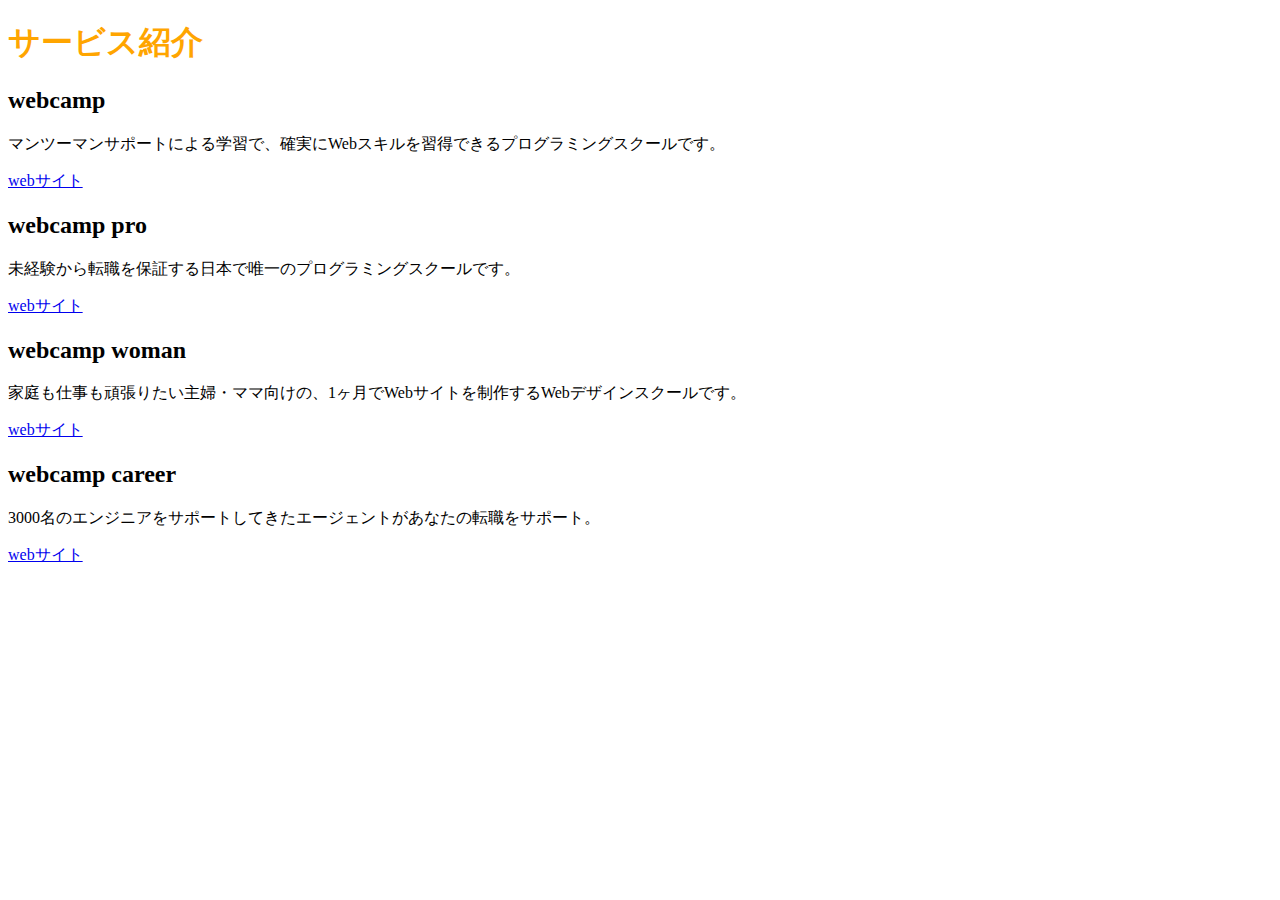
<file: HTML・CSSを覚えよう/chapter2_exercise/chapter2_answer/index.html>
<!DOCTYPE html>
<html lang="ja">
<head>
  <meta charset="utf8">
  <title>2章演習</title>
  <link rel="stylesheet" href="style.css" media="all">
</head>
<body>
  <h1>サービス紹介</h1>

  <h2>webcamp</h2>
  <p>マンツーマンサポートによる学習で、確実にWebスキルを習得できるプログラミングスクールです。</p>
  <a href="https://web-camp.io/">webサイト</a>

  <h2>webcamp pro</h2>
  <p>未経験から転職を保証する日本で唯一のプログラミングスクールです。</p>
  <a href="http://web-camp.io/pro/">webサイト</a>

  <h2>webcamp woman</h2>
  <p>家庭も仕事も頑張りたい主婦・ママ向けの、1ヶ月でWebサイトを制作するWebデザインスクールです。</p>
  <a href="http://web-camp.io/woman/">webサイト</a>

  <h2>webcamp career</h2>
  <p>3000名のエンジニアをサポートしてきたエージェントがあなたの転職をサポート。</p>
  <a href="http://web-camp.io/career/">webサイト</a>
</body>
</html>
</file>
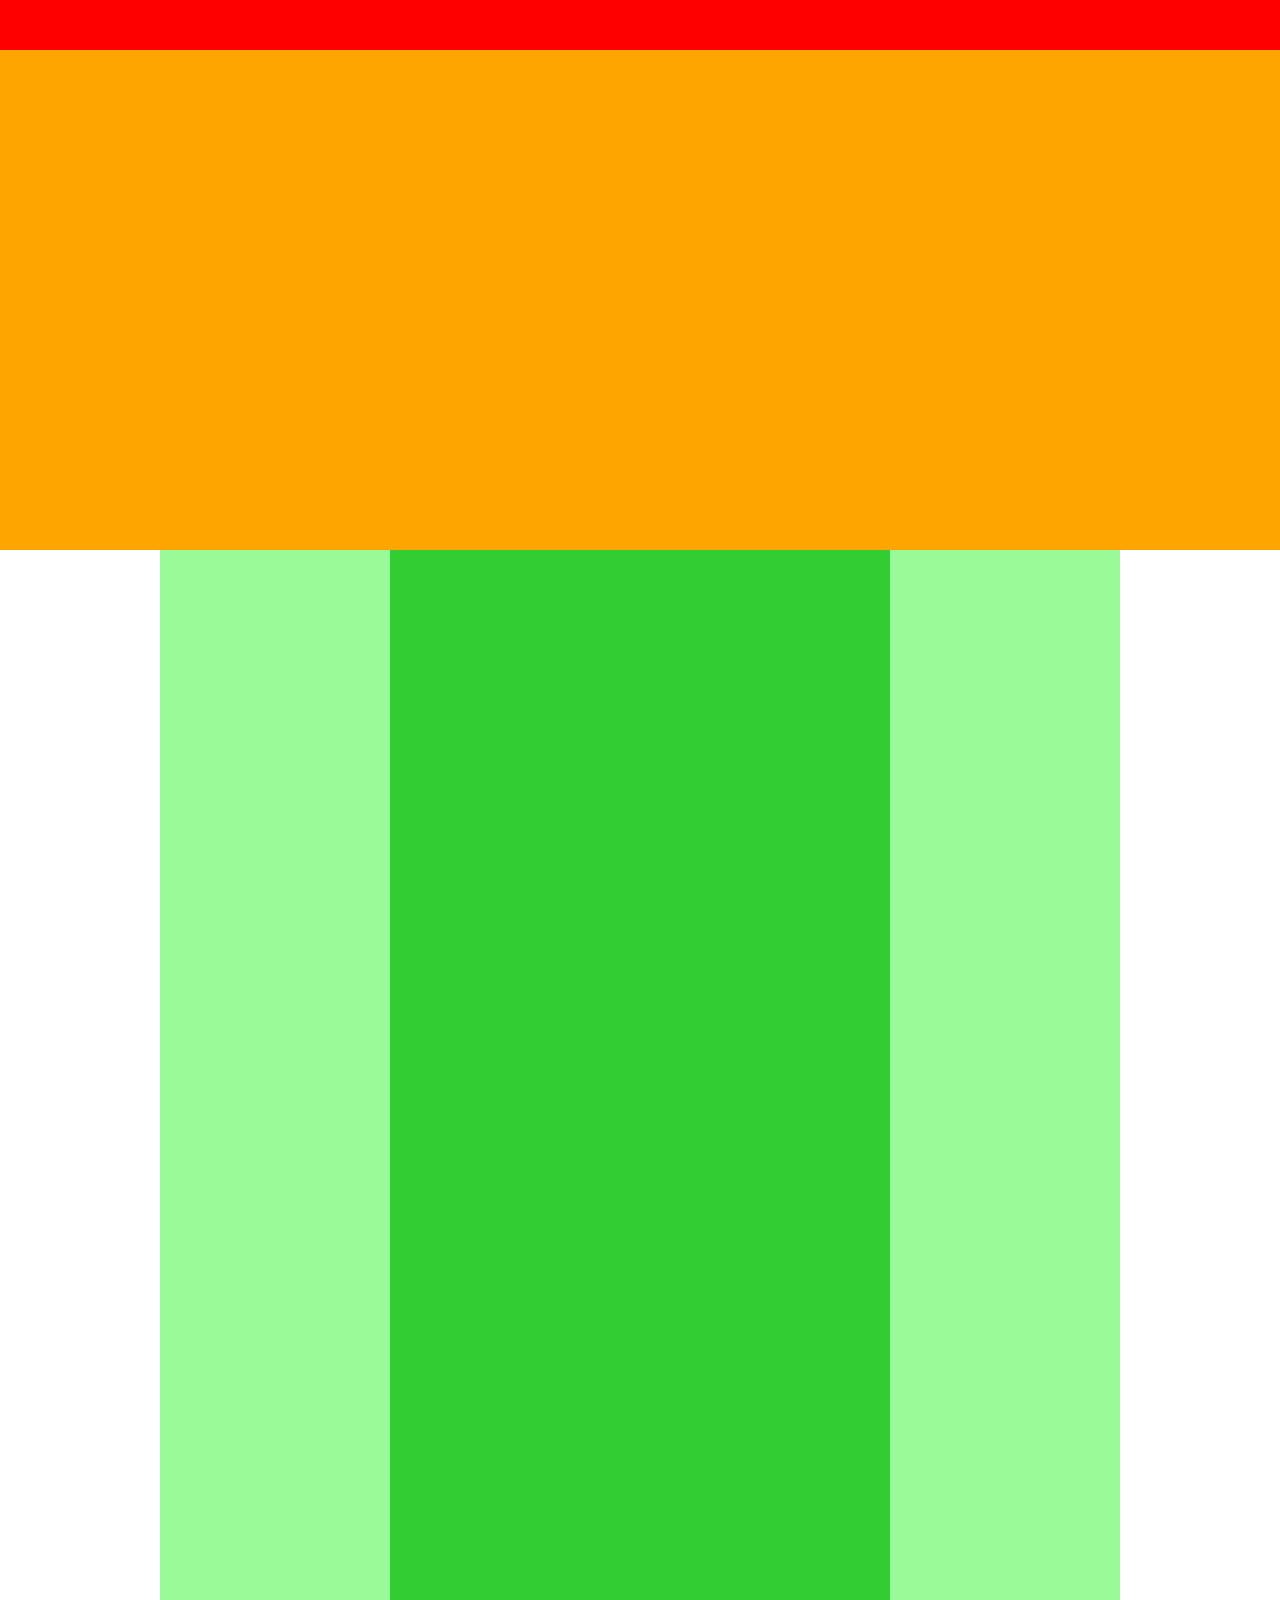
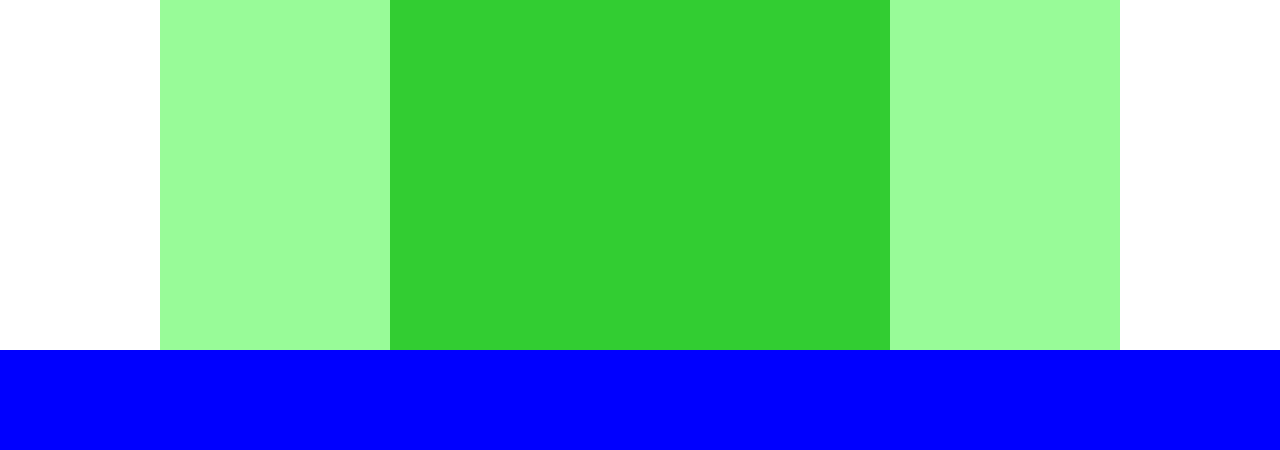
<file: HTML・CSSを覚えよう/chapter3_exercise/chapter3_answer/index.html>
<!DOCTYPE html>
<html lang="ja">
<head>
  <meta charset="utf8">
  <title>3章演習</title>
  <link rel="stylesheet" href="style.css">
</head>
<body>
  <!-- header用のdiv -->
  <div class="header"></div>

  <!-- main-visual用のdiv -->
  <div class="main-visual"></div>

  <!-- main用のdiv -->
  <div class="main clearfix">
    <div class="sidebar-left"></div>
    <div class="blog"></div>
    <div class="sidebar-right"></div>
  </div>

  <!-- footer用のdiv -->
  <div class="footer"></div>
</body>
</html>
</file>
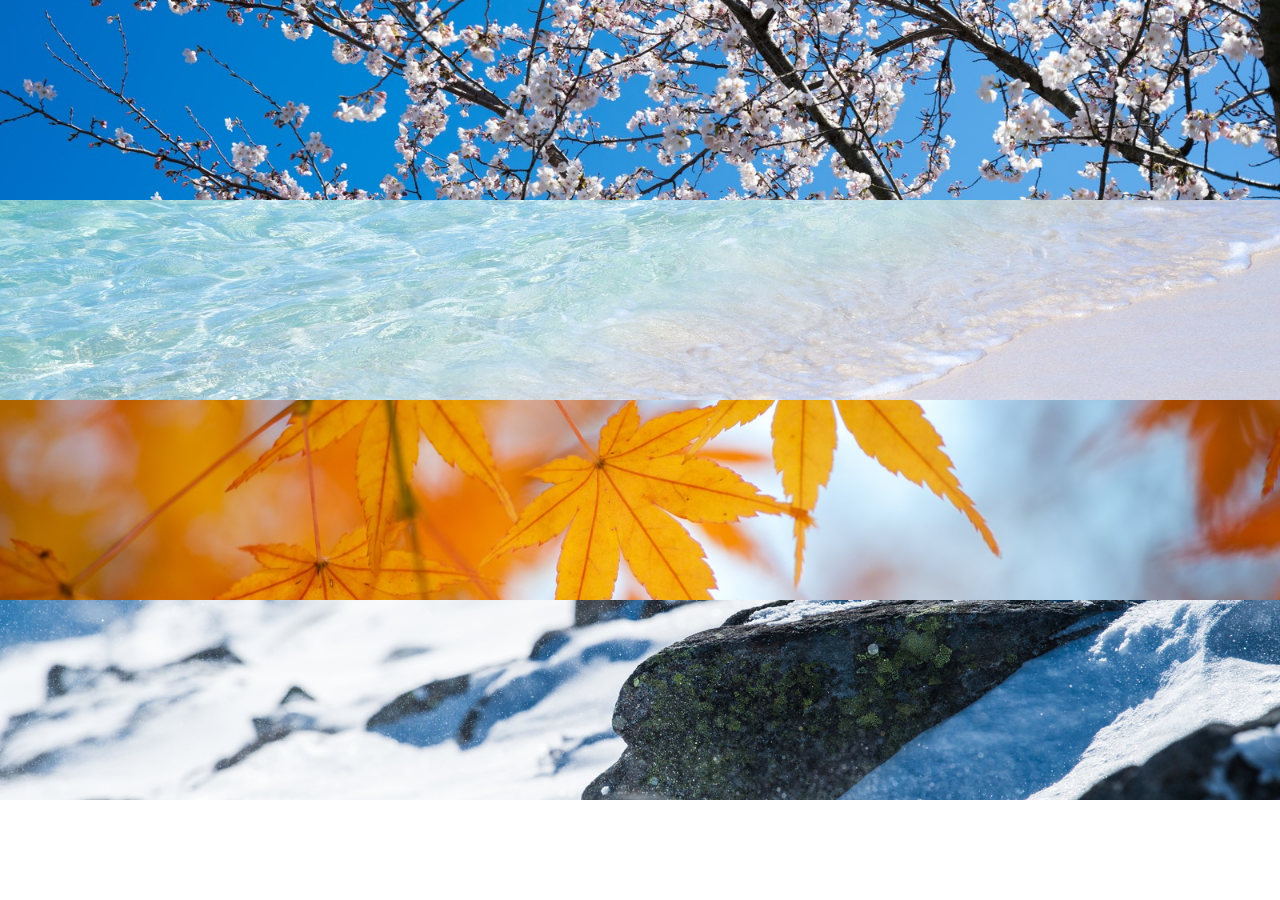
<file: HTML・CSSを覚えよう/chapter5_exercise/chapter5_answer/index.html>
<!DOCTYPE html>
<html lang="ja">
<head>
  <meta charset="utf8">
  <title>5章演習</title>
  <link rel="stylesheet" href="style.css" >
</head>
<body>
  <div class="box1"></div>

  <div class="box2"></div>

  <div class="box3"></div>

  <div class="box4"></div>
</body>
</html>
</file>
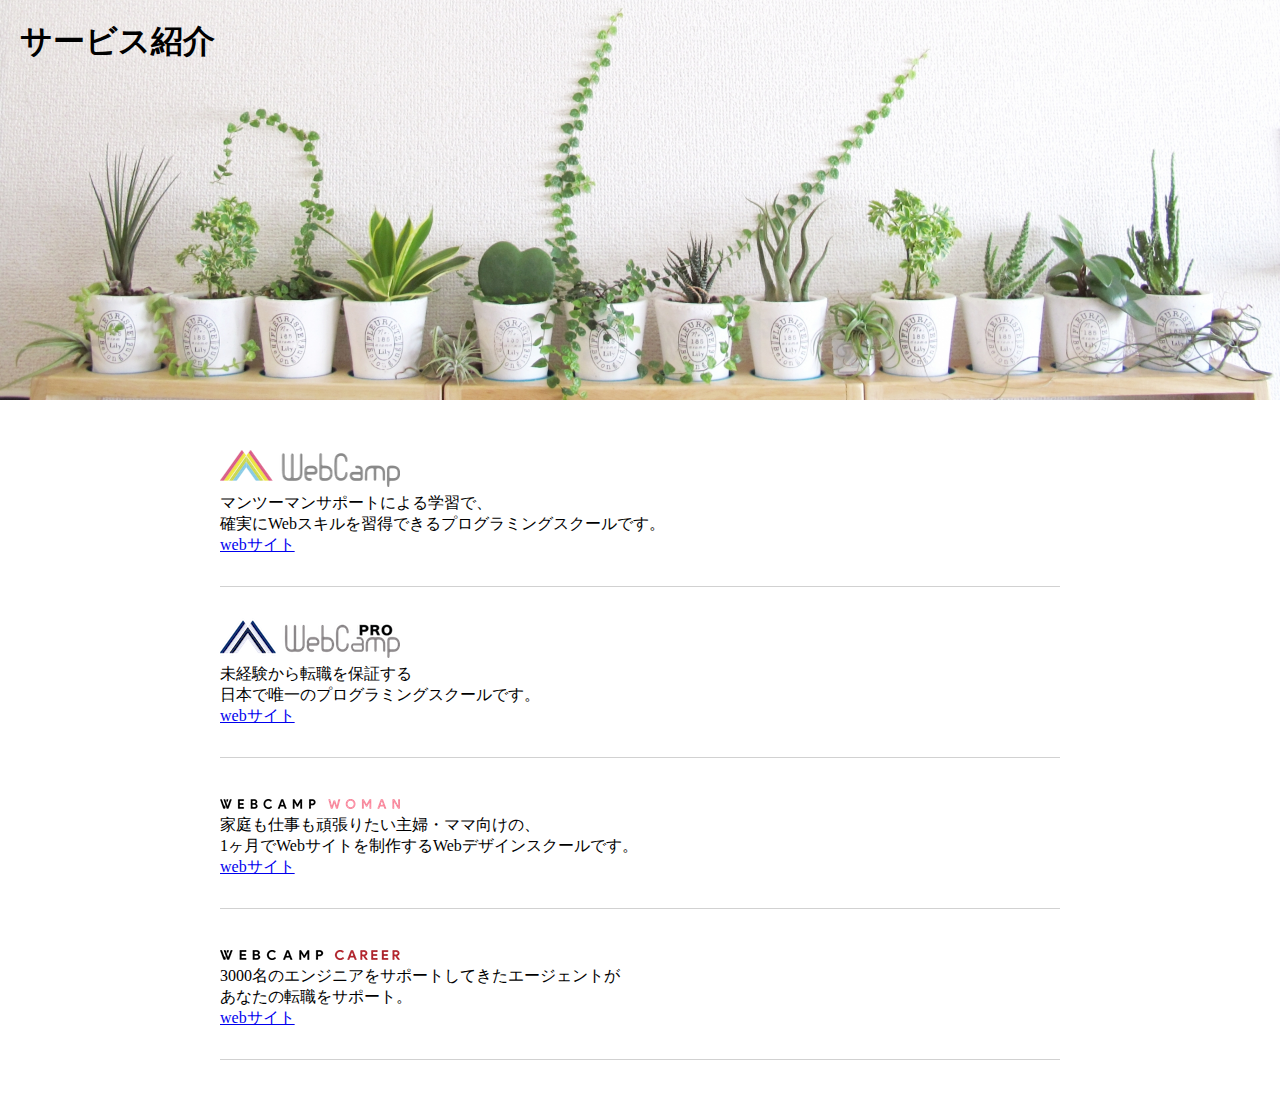
<file: HTML・CSSを覚えよう/chapter6_exercise/chapter6_answer/index.html>
<!DOCTYPE html>
<html lang="ja">
<head>
  <meta charset="utf8">
  <title>6章演習</title>
  <link rel="stylesheet" href="style.css">
</head>
<body>
  <section class="main-visual">
    <h1 class="headline">サービス紹介</h1>
  </section>
  <main>
    <section class="service1">
      <h2><img src="img/wc-logo.png" alt="ロゴ"></h2>
      <p>マンツーマンサポートによる学習で、<br>確実にWebスキルを習得できるプログラミングスクールです。</p>
      <a href="https://web-camp.io/">webサイト</a>
    </section>

    <section class="service2">
      <h2><img src="img/wcp-logo.png" alt="ロゴ"></h2>
      <p>未経験から転職を保証する<br>日本で唯一のプログラミングスクールです。</p>
      <a href="http://web-camp.io/pro/">webサイト</a>
    </section>

    <section class="service3">
      <h2><img src="img/wcw-logo.png" alt="ロゴ"></h2>
      <p>家庭も仕事も頑張りたい主婦・ママ向けの、<br>1ヶ月でWebサイトを制作するWebデザインスクールです。</p>
      <a href="http://web-camp.io/woman/">webサイト</a>
    </section>

    <section class="service4">
      <h2><img src="img/wcc-logo.png" alt="ロゴ"></h2>
      <p>3000名のエンジニアをサポートしてきたエージェントが<br>あなたの転職をサポート。</p>
      <a href="http://web-camp.io/career/">webサイト</a>
    </section>
  </main>
</body>
</html>
</file>
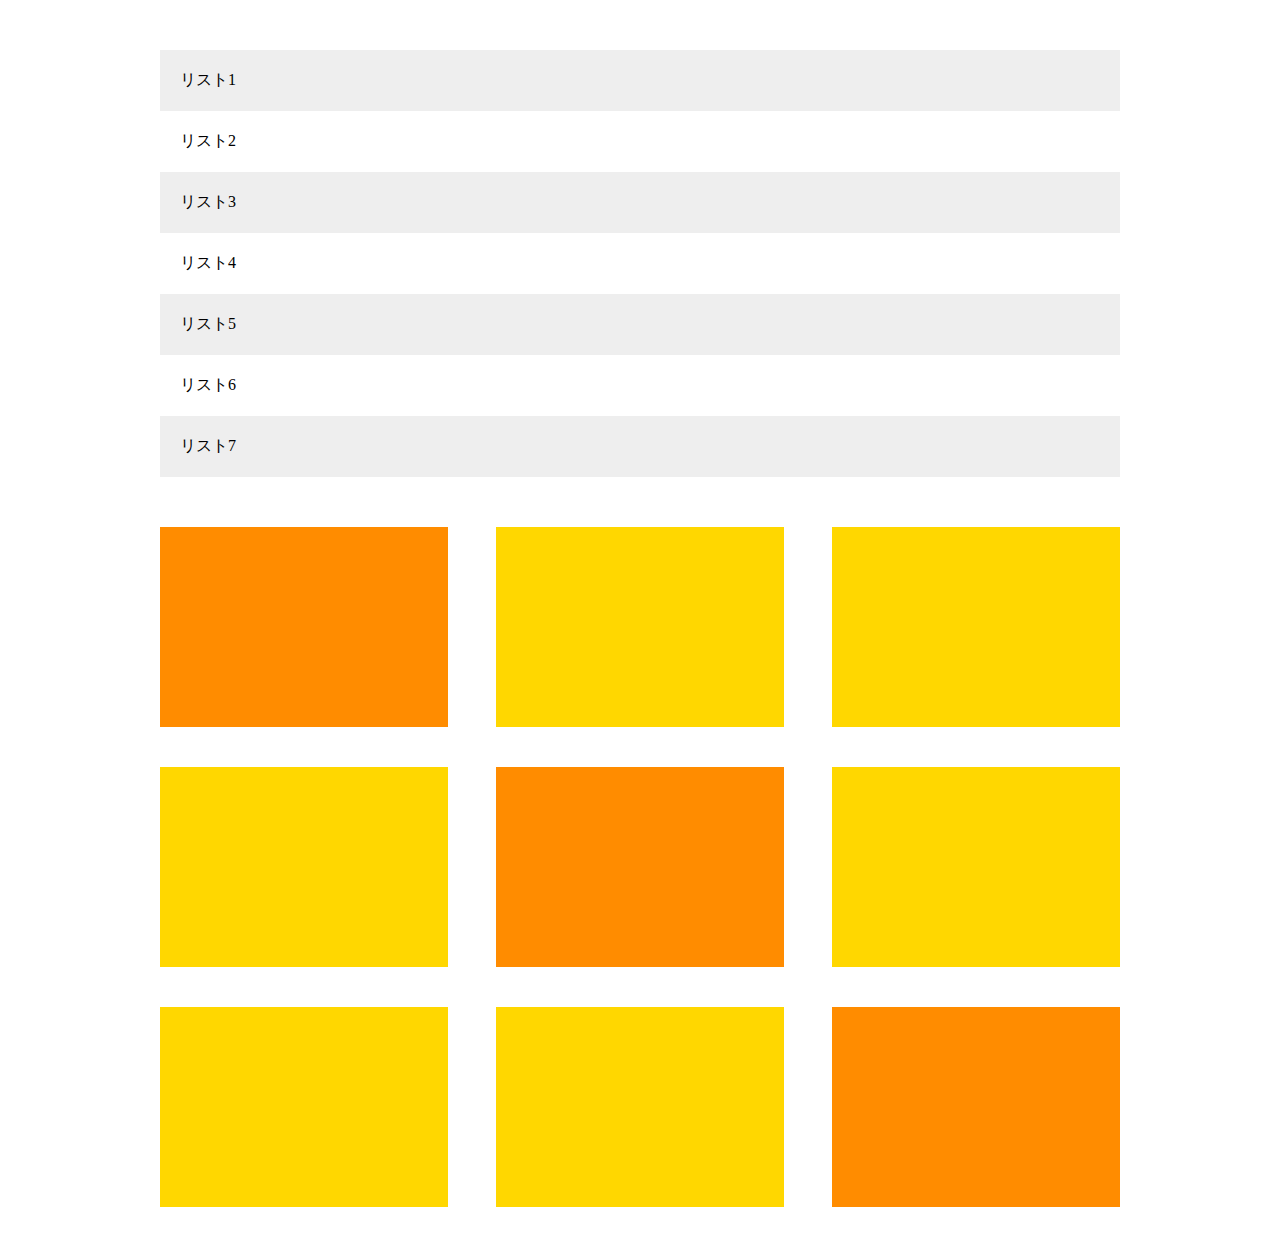
<file: HTML・CSSを覚えよう/chapter7_exercise/chapter7_answer/index.html>
<!DOCTYPE html>
<html lang="ja">
<head>
  <meta charset="utf8">
  <title>7章演習</title>
  <link rel="stylesheet" href="style.css" >
</head>
<body>
  <main>
    <ul class="list">
      <li class="list-item">リスト1</li>
      <li class="list-item">リスト2</li>
      <li class="list-item">リスト3</li>
      <li class="list-item">リスト4</li>
      <li class="list-item">リスト5</li>
      <li class="list-item">リスト6</li>
      <li class="list-item">リスト7</li>
    </ul>

    <div class="clearfix">
      <div class="box"></div>
      <div class="box"></div>
      <div class="box"></div>
      <div class="box"></div>
      <div class="box"></div>
      <div class="box"></div>
      <div class="box"></div>
      <div class="box"></div>
      <div class="box"></div>
    </div>
  </main>
</body>
</html>
</file>
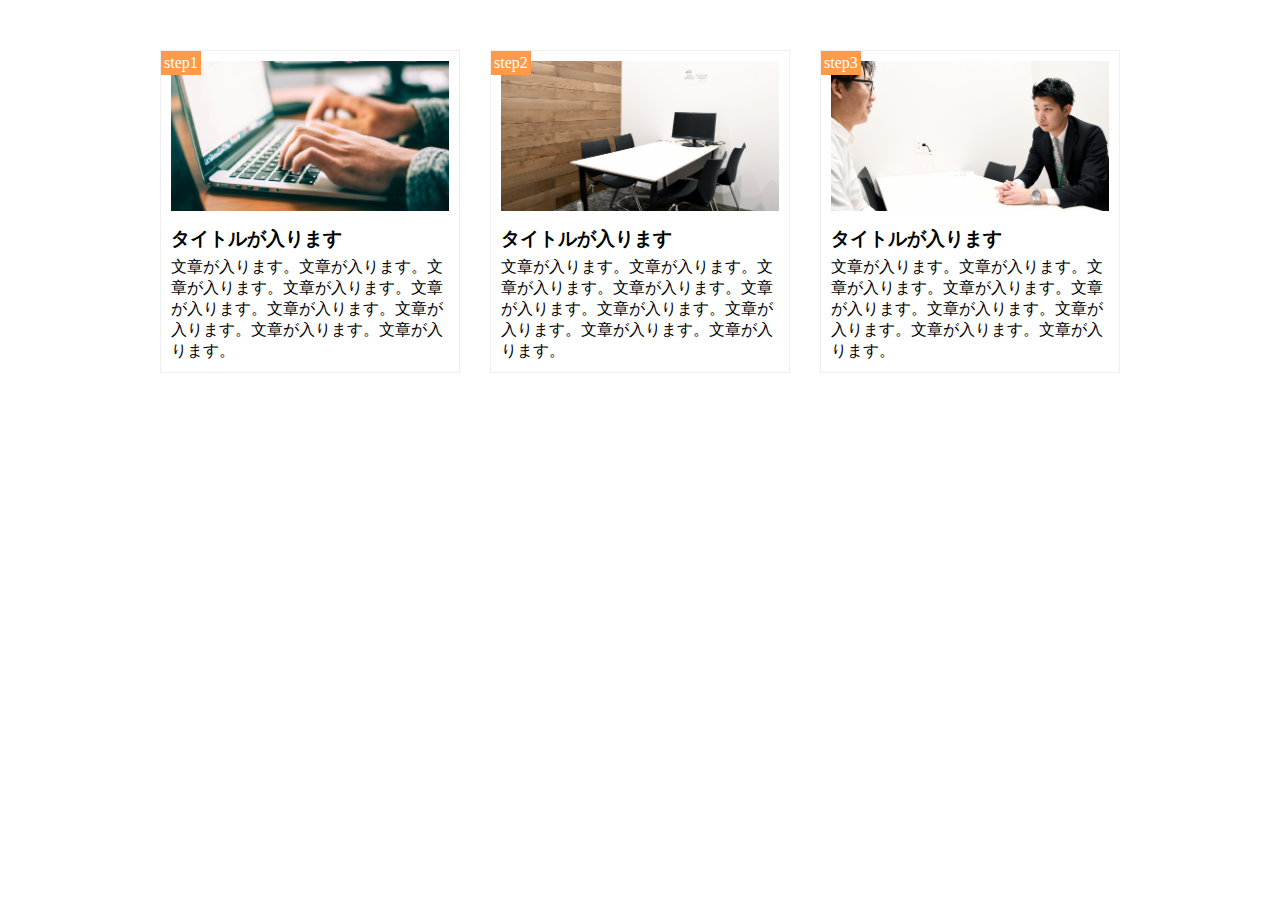
<file: HTML・CSSを覚えよう/chapter8_exercise/chapter8_answer/index.html>
<!DOCTYPE html>
<html lang="ja">
<head>
  <meta charset="utf8">
  <title>8章演習</title>
  <link rel="stylesheet" href="https://maxcdn.bootstrapcdn.com/font-awesome/4.7.0/css/font-awesome.min.css">
  <link rel="stylesheet" href="style.css" >
</head>
<body>
  <main class="clearfix">
    <div class="step-box">
      <div class="step-img1"></div>
      <span class="step-num">step1</span>
      <h3 class="title">タイトルが入ります</h3>
      <p class="text">文章が入ります。文章が入ります。文章が入ります。文章が入ります。文章が入ります。文章が入ります。文章が入ります。文章が入ります。文章が入ります。</p>
    </div>

    <div class="step-box">
      <div class="step-img2"></div>
      <span class="step-num">step2</span>
      <h3 class="title">タイトルが入ります</h3>
      <p class="text">文章が入ります。文章が入ります。文章が入ります。文章が入ります。文章が入ります。文章が入ります。文章が入ります。文章が入ります。文章が入ります。</p>
    </div>

    <div class="step-box">
      <div class="step-img3"></div>
      <span class="step-num">step3</span>
      <h3 class="title">タイトルが入ります</h3>
      <p class="text">文章が入ります。文章が入ります。文章が入ります。文章が入ります。文章が入ります。文章が入ります。文章が入ります。文章が入ります。文章が入ります。</p>
    </div>
  </main>
</body>
</html>
</file>
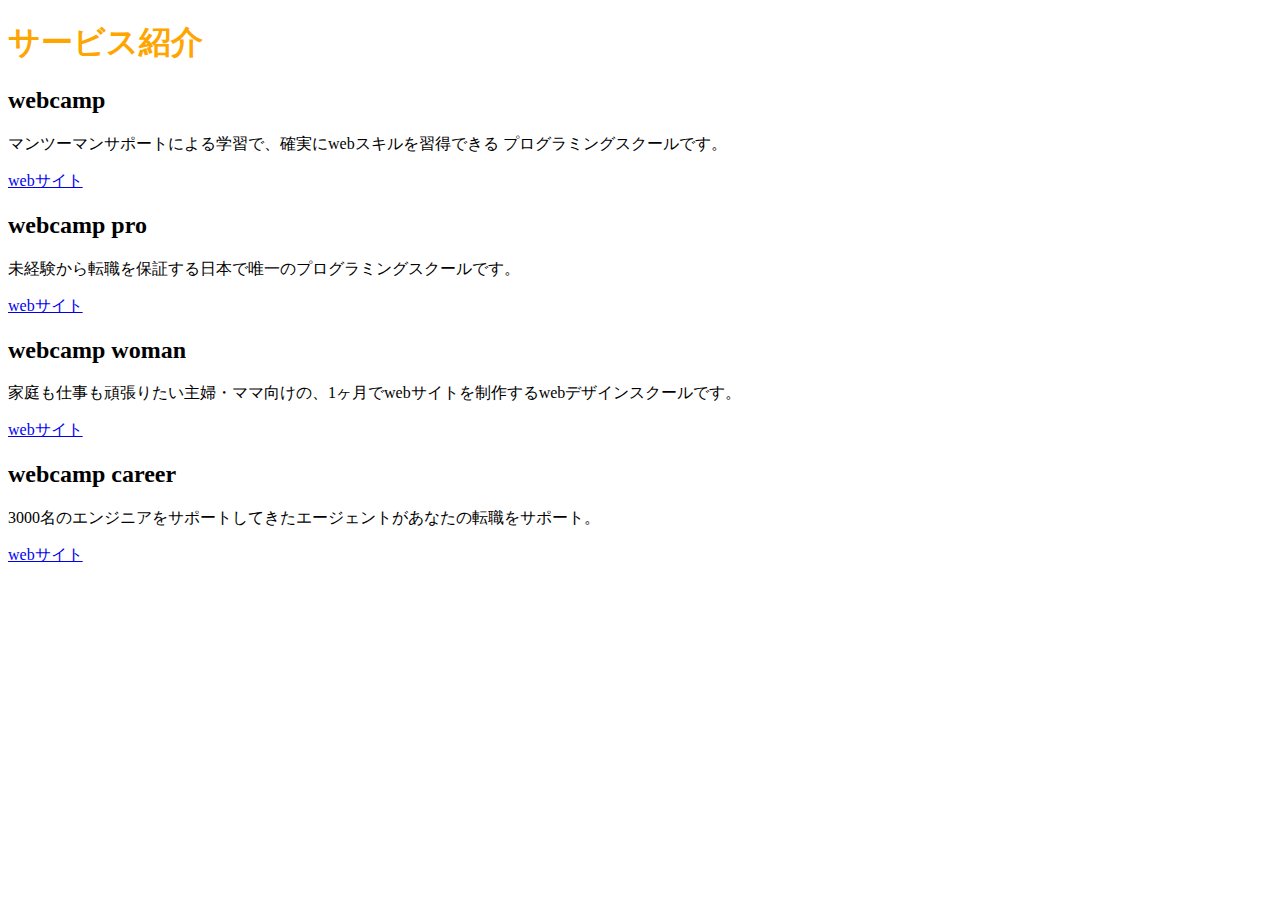
<file: HTML・CSSを覚えよう/chapter2_exercise/ch2.html>
<!DOCTYPE html>
<html lang="ja">
<head>
	<meta charset="UTF-8">
	<title>ch2</title>
	<link rel="stylesheet"href="ch2.css" media="all">
</head>
<body>
	<h1>サービス紹介</h1>

	<h2>webcamp</h2>
	<p>マンツーマンサポートによる学習で、確実にwebスキルを習得できる	プログラミングスクールです。</p>
	<a href="https://web-camp.io/">webサイト</a>

	<h2>webcamp pro</h2>
	<p>未経験から転職を保証する日本で唯一のプログラミングスクールです。</p>
	<a href="https://web-camp.io/pro/">webサイト</a>

	<h2>webcamp woman</h2>
	<p>家庭も仕事も頑張りたい主婦・ママ向けの、1ヶ月でwebサイトを制作するwebデザインスクールです。</p>
	<a href="https://web-camp.io/woman/">webサイト</a>

	<h2>webcamp career</h2>
	<p>3000名のエンジニアをサポートしてきたエージェントがあなたの転職をサポート。</p>
	<a href="https://web-camp.io/career/">webサイト</a>
</body>
</html>
</file>
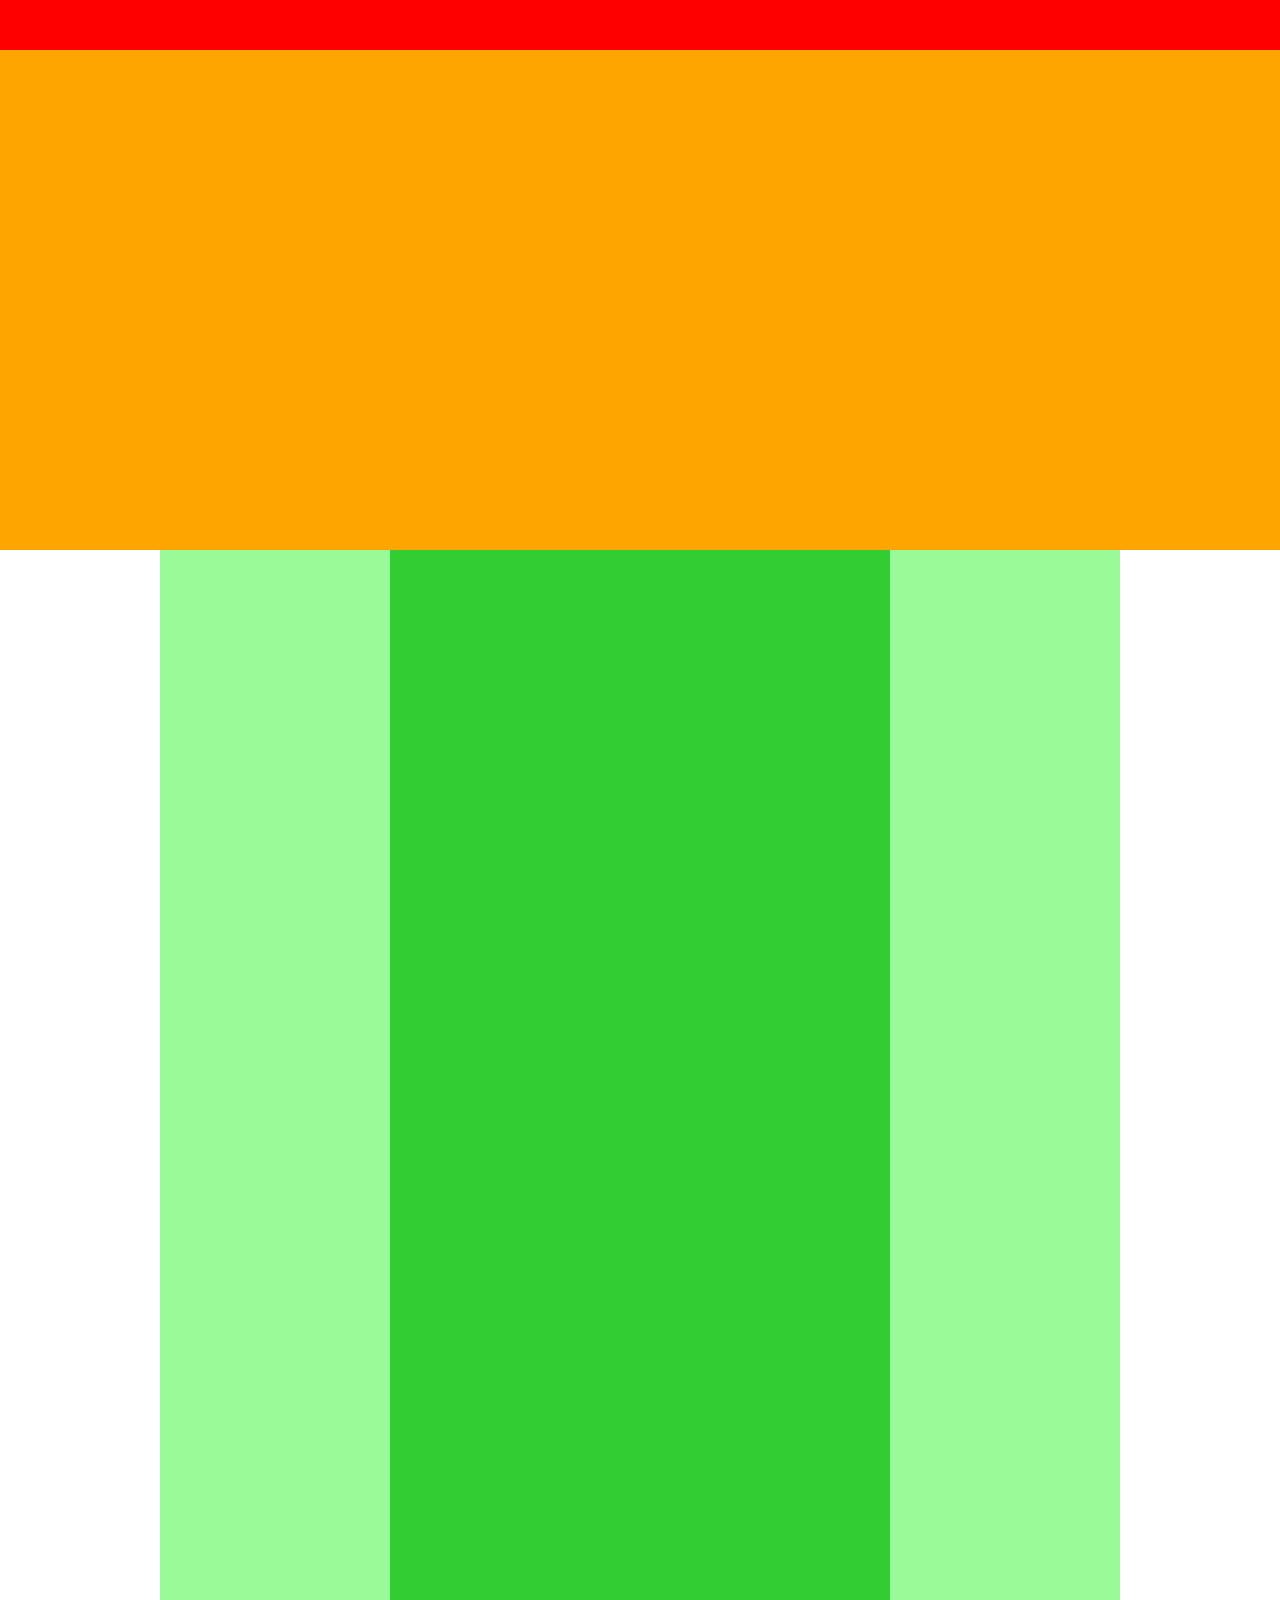
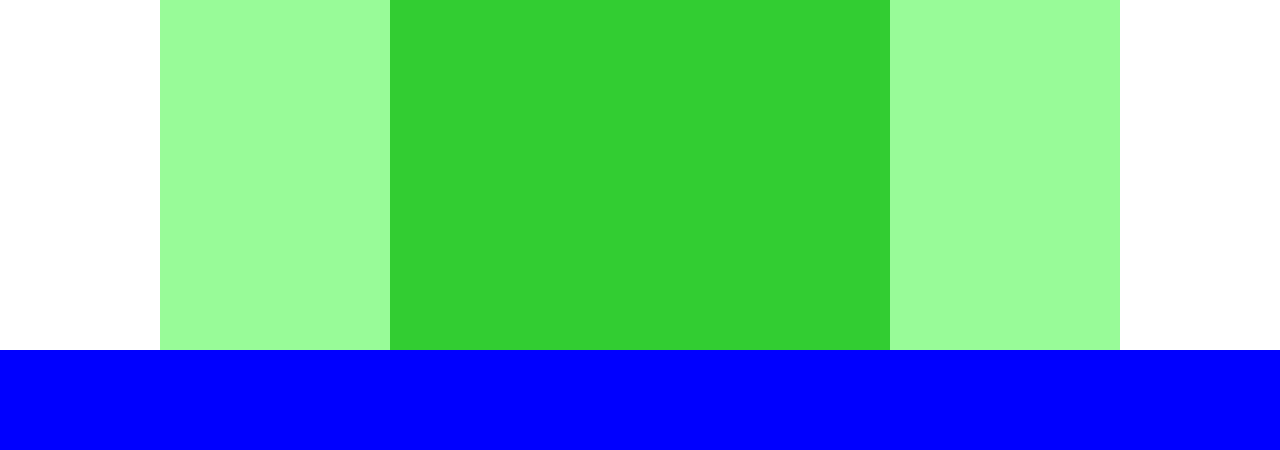
<file: HTML・CSSを覚えよう/chapter3_exercise/ch3.html>
<!DOCTYPE html>
<html lang=ja>
<head>
	<meta charset="utf-8">
	<link rel="stylesheet" type="text/css" href="ch3.css">
	<title>ch3</title>
</head>
<body>
	<div class="header"></div>
	<div class="main-visual"></div>
	<div class="main clearfix">
		<div class="sidebar-left"></div>
		<div class="blog"></div>
		<div class="sidebar-right"></div>
	</div>
	<div class="footer"></div>
</body>
</html>
</file>
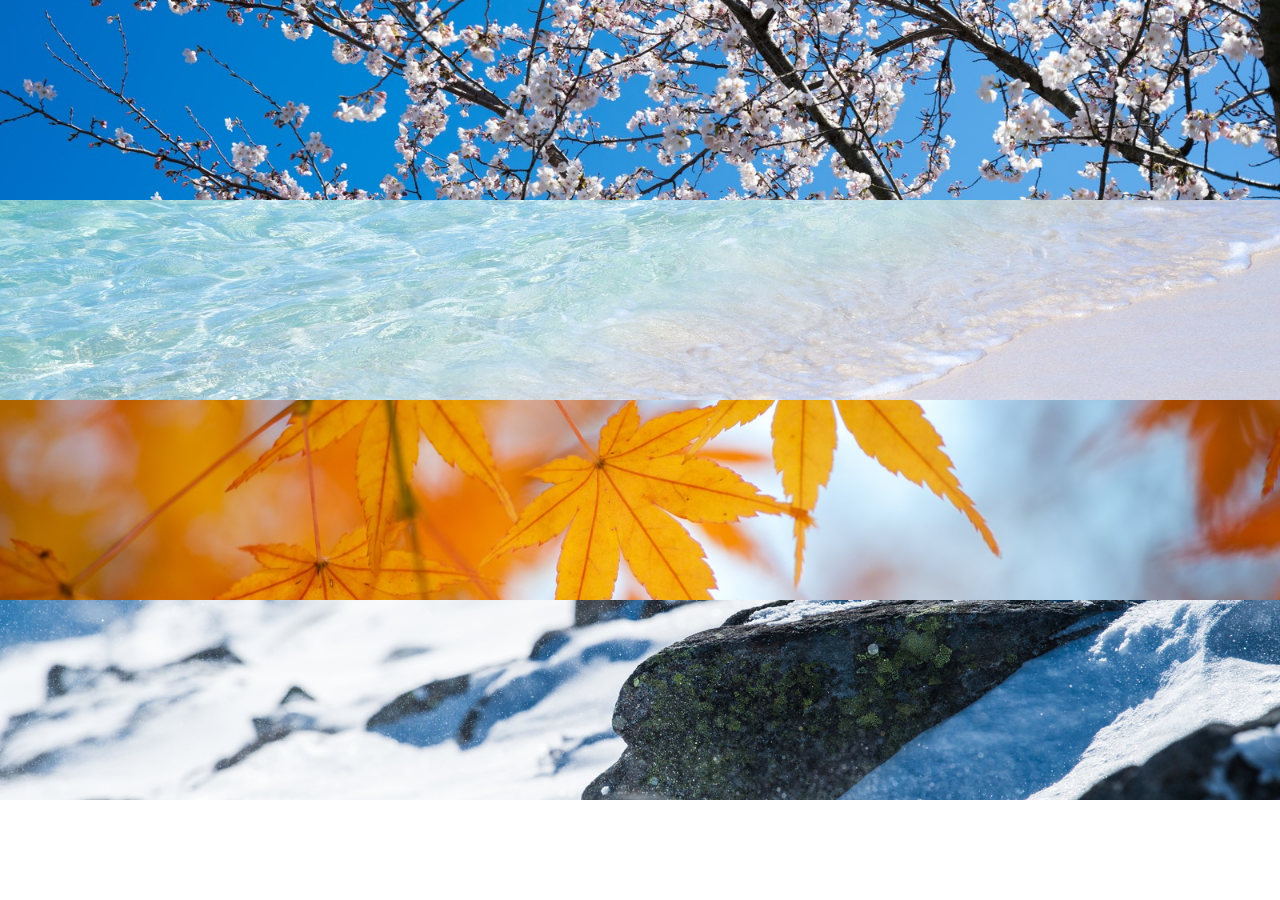
<file: HTML・CSSを覚えよう/chapter5_exercise/ch5.html>
<!DOCTYPE html>
<html lang="ja">
<head>
	<meta charset="utf-8">
	<title>ch5</title>
	<link rel="stylesheet" type="text/css" href="ch5.css">
</head>
<body>
	<div class="box1"></div>
	<div class="box2"></div>
	<div class="box3"></div>
	<div class="box4"></div>
</body>
</html>
</file>
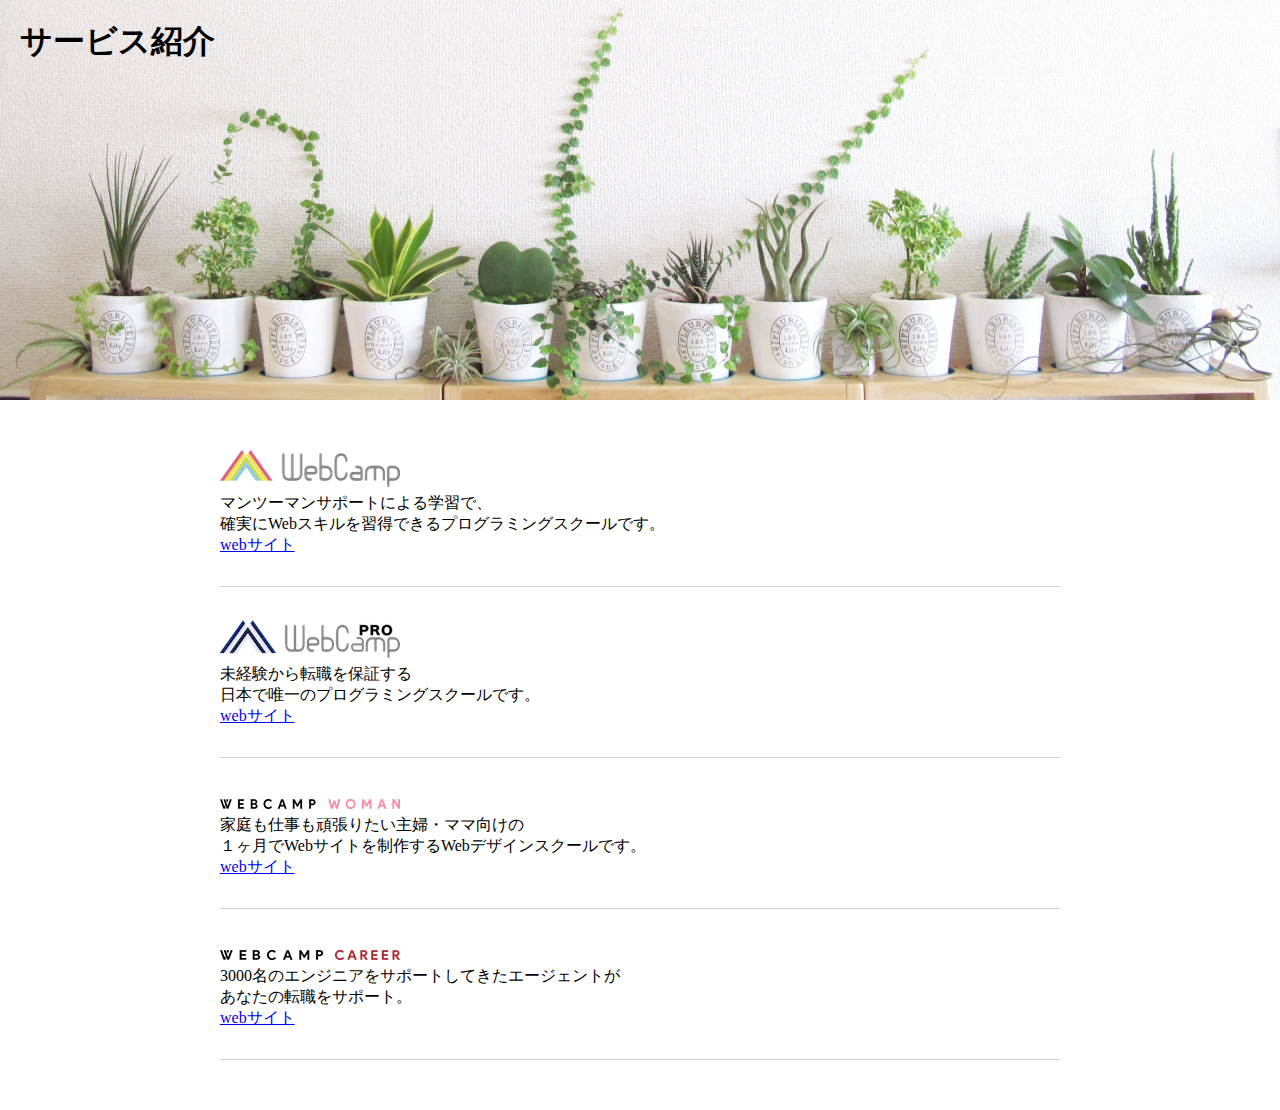
<file: HTML・CSSを覚えよう/chapter6_exercise/ch6.html>
<!DOCTYPE html>
<html lang="ja">
<head>
	<meta charset="utf-8">
	<title>ch6</title>
	<link rel="stylesheet" type="text/css" href="ch6.css">
</head>
<body>
	<section class="main-visual">
		<h1 class="headline">サービス紹介</h1>
	</section>
	<main>
		<section class="service1">
			<h2><img src="img/wc-logo.png" alt="ロゴ"></h2>
			<p>マンツーマンサポートによる学習で、<br>
			確実にWebスキルを習得できるプログラミングスクールです。</p>
			<a href="https://web-camp.io/">webサイト</a>
		</section>
		<section class="service2">
			<h2><img src="img/wcp-logo.png" alt="ロゴ"></h2>
			<p>未経験から転職を保証する<br>
			日本で唯一のプログラミングスクールです。</p>
			<a href="https://web-camp.io/pro/">webサイト</a>
		</section>
		<section class="service3">
			<h2><img src="img/wcw-logo.png" alt="ロゴ"></h2>
			<p>家庭も仕事も頑張りたい主婦・ママ向けの<br>
			１ヶ月でWebサイトを制作するWebデザインスクールです。</p>
			<a href="https://web-camp.io/woman/">webサイト</a>
		</section>
		<section class="service4">
			<h2><img src="img/wcc-logo.png" alt="ロゴ"></h2>
			<p>3000名のエンジニアをサポートしてきたエージェントが<br>
			あなたの転職をサポート。</p>
			<a href="https://web-camp.io/career/">webサイト</a>
		</section>
	</main>
</body>
</html>
</file>
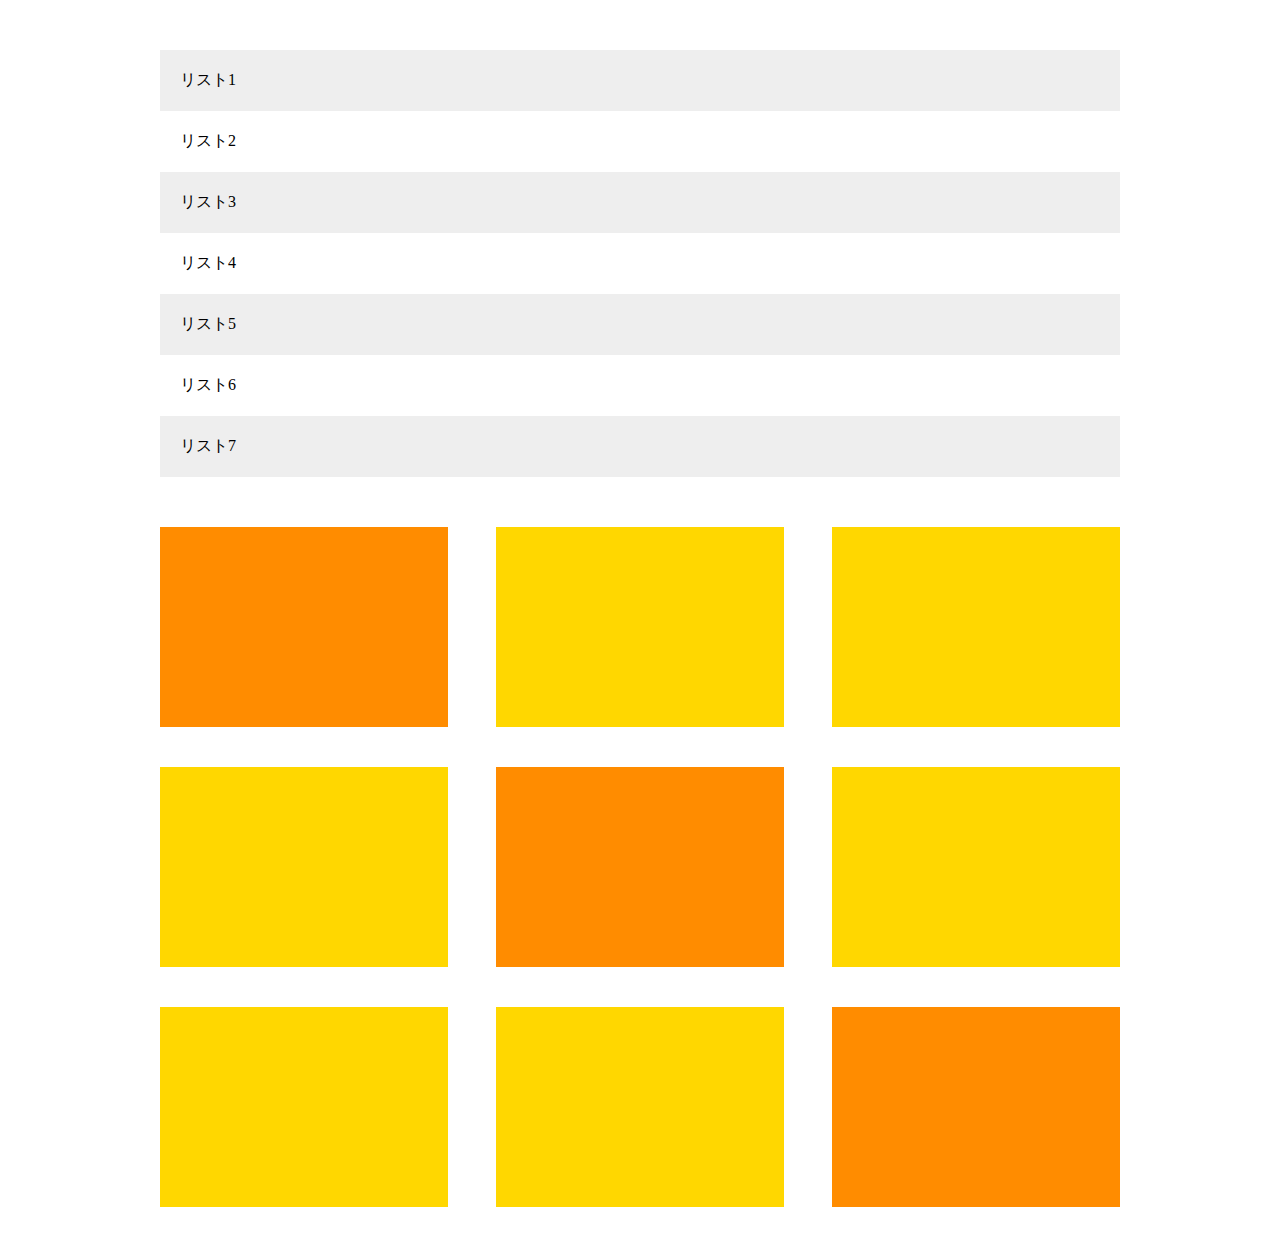
<file: HTML・CSSを覚えよう/chapter7_exercise/ch7.html>
<!DOCTYPE html>
<html lang="ja">
<head>
	<meta charset="utf-8">
	<title>ch7</title>
	<link rel="stylesheet" type="text/css" href="ch7.css">
</head>
<body>
	<main>
		<ul class="list">
			<li class="list-item">リスト1</li>
			<li class="list-item">リスト2</li>
			<li class="list-item">リスト3</li>
			<li class="list-item">リスト4</li>
			<li class="list-item">リスト5</li>
			<li class="list-item">リスト6</li>
			<li class="list-item">リスト7</li>
		</ul>
		<div class="clearfix">
			<div class="box"></div>
			<div class="box"></div>
			<div class="box"></div>
			<div class="box"></div>
			<div class="box"></div>
			<div class="box"></div>
			<div class="box"></div>
			<div class="box"></div>
			<div class="box"></div>
		</div>
	</main>
</body>
</html>
</file>
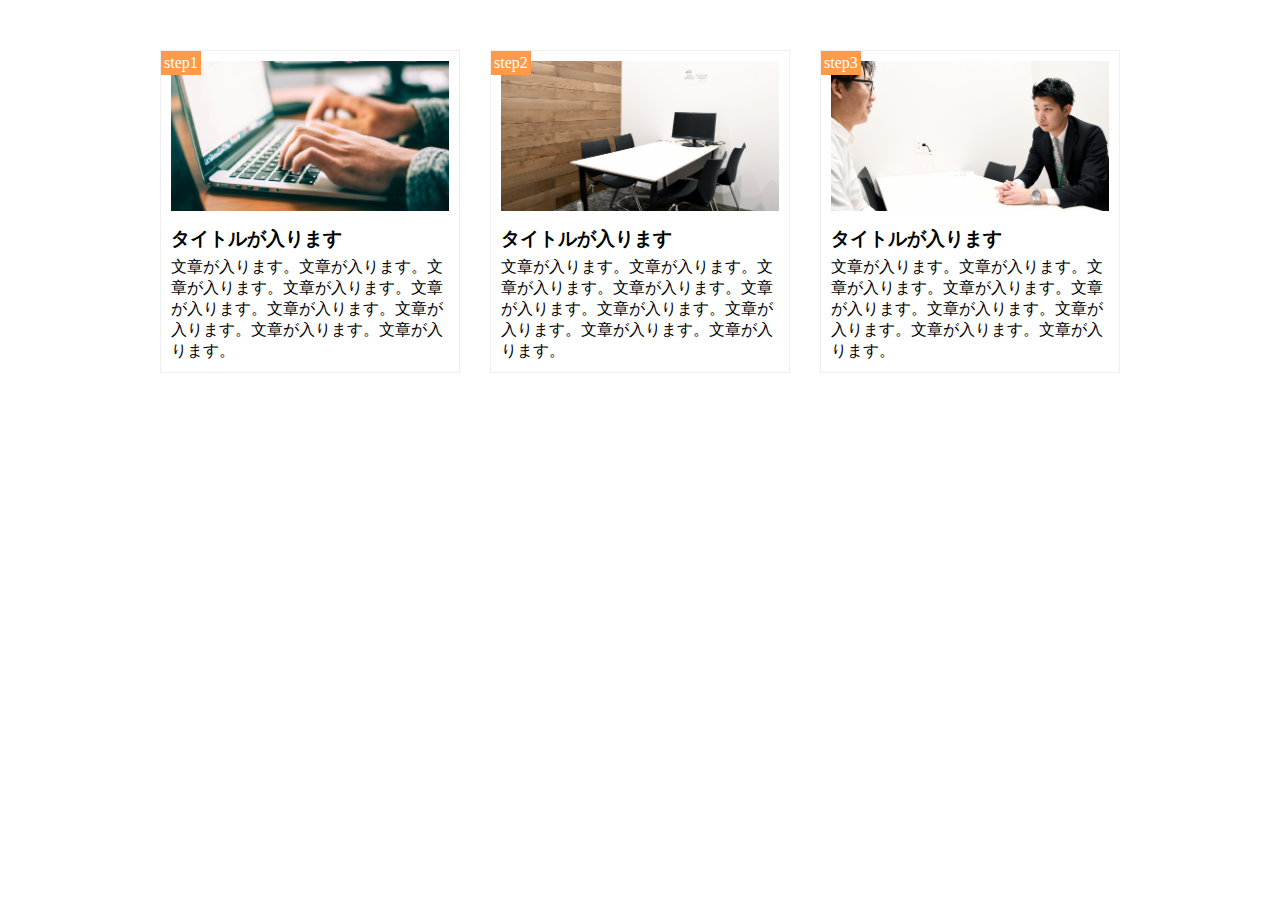
<file: HTML・CSSを覚えよう/chapter8_exercise/ch8.html>
<!DOCTYPE html>
<html lang="ja">
<head>
	<meta charset="utf-8">
	<title>ch8</title>
	<link rel="stylesheet" href="https://maxcdn.bootstrapcdn.com/font-awesome/4.7.0/css/font-awesome.min.css">
	<link rel="stylesheet" type="text/css" href="ch8.css">
</head>
<body>
	<main class="clearfix">
		<div class="step-box">
			<div class="step-img1"></div>
			<span class="step-num">step1</span>
			<h3 class="title">タイトルが入ります</h3>
			<p class="text">文章が入ります。文章が入ります。文章が入ります。文章が入ります。文章が入ります。文章が入ります。文章が入ります。文章が入ります。文章が入ります。</p>
		</div>
		<div class="step-box">
			<div class="step-img2"></div>
			<span class="step-num">step2</span>
			<h3 class="title">タイトルが入ります</h3>
			<p class="text">文章が入ります。文章が入ります。文章が入ります。文章が入ります。文章が入ります。文章が入ります。文章が入ります。文章が入ります。文章が入ります。</p>
		</div>
		<div class="step-box">
			<div class="step-img3"></div>
			<span class="step-num">step3</span>
			<h3 class="title">タイトルが入ります</h3>
			<p class="text">文章が入ります。文章が入ります。文章が入ります。文章が入ります。文章が入ります。文章が入ります。文章が入ります。文章が入ります。文章が入ります。</p>
		</div>
	</main>
</body>
</html>
</file>
<file: HTML・CSSを覚えよう/chapter2_exercise/chapter2_answer/style.css>
h1{
  color: orange;
}
</file>
<file: HTML・CSSを覚えよう/chapter3_exercise/chapter3_answer/style.css>
* {
  margin: 0;
  padding: 0;
  box-sizing: border-box;
}

.clearfix::after {
  content:"";
  display:block;
  clear:both;
}

.main-visual {
  width: 100%;
  height: 500px;
  background-color: orange;
}

.header {
  width: 100%;
  height: 50px;
  background-color: red;
}

.main {
  width: 960px;
  margin: 0 auto;
}

.sidebar-left {
  width: 230px;
  height: 1400px;
  background-color: palegreen;
  float: left;
}

.blog {
  width: 500px;
  height: 1400px;
  background-color: limegreen;
  float: left;
}

.sidebar-right {
  width: 230px;
  height: 1400px;
  background-color: palegreen;
  float: left;
}

.footer {
  width: 100%;
  height: 100px;
  background-color: blue;
}
</file>
<file: HTML・CSSを覚えよう/chapter5_exercise/chapter5_answer/style.css>
* {
  margin: 0;
  padding: 0;
  box-sizing: border-box;
}

.box1{
  height: 200px;
  background-image: url(img/box1.jpg);
  background-size: cover;
  background-position: center;
}

.box2{
  height: 200px;
  background-image: url(img/box2.jpg);
  background-size: cover;
  background-position: center;
}

.box3{
  height: 200px;
  background-image: url(img/box3.jpg);
  background-size: cover;
  background-position: center;
}

.box4{
  height: 200px;
  background-image: url(img/box4.jpg);
  background-size: cover;
  background-position: center;
}
</file>
<file: HTML・CSSを覚えよう/chapter6_exercise/chapter6_answer/style.css>
* {
  margin: 0;
  padding: 0;
  box-sizing: border-box;
}

.main-visual{
  height: 400px;
  width: 100%;
  background-image: url(img/mv.jpg);
  background-size: cover;
  background-position: bottom;
}

.headline{
  padding: 20px;
}

main{
  width: 840px;
  margin: 50px auto;
}

.service1{
  margin-bottom: 30px;
  border-bottom: 1px solid #d1d1d1;
  padding-bottom: 30px;
}

.service2{
  margin-bottom: 30px;
  border-bottom: 1px solid #d1d1d1;
  padding-bottom: 30px;
}

.service3{
  margin-bottom: 30px;
  border-bottom: 1px solid #d1d1d1;
  padding-bottom: 30px;
}

.service4{
  margin-bottom: 30px;
  border-bottom: 1px solid #d1d1d1;
  padding-bottom: 30px;
}
</file>
<file: HTML・CSSを覚えよう/chapter7_exercise/chapter7_answer/style.css>
* {
  margin: 0;
  padding: 0;
  box-sizing: border-box;
}

.clearfix::after {
  content: "";
  display: block;
  clear: both;
}

main{
  width: 960px;
  margin: 50px auto;
}

.list{
  margin-bottom: 50px;
}

.list-item{
  padding: 20px;
  list-style: none;
}

.list-item:nth-child(odd){
  background-color: #eee;
}

.box{
  background-color: #ffd700;
  width: 30%;
  height: 200px;
  float: left;
  margin-right: 5%;
  margin-bottom: 40px;
}

.box:first-child,
.box:last-child,
.box:nth-child(5){
  background-color: #ff8c00;
}

.box:nth-child(3n){
  margin-right: 0;
}

.box:nth-last-child(-n+3){
  margin-bottom: 0;
}
</file>
<file: HTML・CSSを覚えよう/chapter8_exercise/chapter8_answer/style.css>
* {
  margin: 0;
  padding: 0;
  box-sizing: border-box;
}

.clearfix::after {
  content: "";
  display: block;
  clear: both;
}

main{
  width: 960px;
  margin: 50px auto;
}

.step-box{
  float: left;
  width: 300px;
  margin-right: 30px;
  padding: 10px;
  position: relative;
  border: 1px solid #eee;
}

.step-box:last-child{
  margin-right: 0;
}

.step-img1{
  height: 150px;
  background-image: url(img/flow01.png);
  background-size: cover;
  background-position: bottom;
}

.step-img2{
  height: 150px;
  background-image: url(img/flow02.png);
  background-size: cover;
  background-position: bottom;
}

.step-img3{
  height: 150px;
  background-image: url(img/flow03.png);
  background-size: cover;
  background-position: bottom;
}

.step-num{
  position: absolute;
  top: 0;
  left: 0;
  background-color: #FF9A4B;
  color: #fff;
  padding: 3px;
}

.title{
  margin: 15px 0 5px;
}
</file>
<file: HTML・CSSを覚えよう/chapter2_exercise/ch2.css>
h1{
	color: orange;
}
</file>
<file: HTML・CSSを覚えよう/chapter3_exercise/ch3.css>
*{
	margin: 0;
	padding: 0;
	box-sizing: border-box;
}
.clearfix::after{
	content: "";
	display: block;
	clear: both;
}
.main-visual{
	width: 100%;
	height: 500px;
	background-color: orange;
}
.header{
	width: 100%;
	height: 50px;
	background-color: red;
}
.main{
	width: 960px;
	margin: 0 auto;
}
.sidebar-left{
	width: 230px;
	height: 1400px;
	background-color: palegreen;
	float: left;
}
.blog{
	width: 500px;
	height: 1400px;
	background-color: limegreen;
	float: left;
}
.sidebar-right{
	width: 230px;
	height: 1400px;
	background-color: palegreen;
	float: left;
}
.footer{
	width: 100%;
	height: 100px;
	background-color: blue;
}
</file>
<file: HTML・CSSを覚えよう/chapter5_exercise/ch5.css>
*{
	margin: 0;
	padding: 0;
	box-sizing: border-box;
}
.box1{
	height: 200px;
	background-image: url(img/box1.jpg);
	background-size: cover;
	background-position: center;
}
.box2{
	height: 200px;
	background-image: url(img/box2.jpg);
	background-size: cover;
	background-position: center;
}
.box3{
	height: 200px;
	background-image: url(img/box3.jpg);
	background-size: cover;
	background-position: center;
}
.box4{
	height: 200px;
	background-image: url(img/box4.jpg);
	background-size: cover;
	background-position: center;
}
</file>
<file: HTML・CSSを覚えよう/chapter6_exercise/ch6.css>
*{
	margin: 0;
	padding: 0;
	box-sizing: border-box;
}
.main-visual{
	height: 400px;
	width: 100%;
	background-image: url(img/mv.jpg);
	background-size: cover;
	background-position: bottom;
}
.headline{
	padding: 20px;
}
main{
	width: 840px;
	margin: 50px auto;
}
.service1{
	margin-bottom: 30px;
	border-bottom: 1px solid #d1d1d1;
	padding-bottom: 30px;
}
.service2{
	margin-bottom: 30px;
	border-bottom: 1px solid #d1d1d1;
	padding-bottom: 30px;
}
.service3{
	margin-bottom: 30px;
	border-bottom: 1px solid #d1d1d1;
	padding-bottom: 30px;
}
.service4{
	margin-bottom: 30px;
	border-bottom: 1px solid #d1d1d1;
	padding-bottom: 30px;
}
</file>
<file: HTML・CSSを覚えよう/chapter7_exercise/ch7.css>
*{
	margin: 0;
	padding: 0;
	box-sizing: border-box;
}
.clearfix::after{
	content: "";
	display: block;
	clear: both;
}
main{
	width: 960px;
	margin: 50px auto;
}
.list{
	margin-bottom: 50px;
}
.list-item{
	padding: 20px;
	list-style: none;
}
.list-item:nth-child(odd){
	background-color: #eee;
}
.box{
	background-color: #ffd700;
	width: 30%;
	height: 200px;
	float: left;
	margin-right: 5%;
	margin-bottom: 40px;
}
.box:first-child,
.box:nth-child(5),
.box:last-child{
	background-color: #ff8c00;
}
.box:nth-child(3n){
	margin-right: 0;
}
.box:nth-last-child(-n+3){
	margin-bottom: 0;
}
</file>
<file: HTML・CSSを覚えよう/chapter8_exercise/ch8.css>
*{
	margin: 0;
	padding: 0;
	box-sizing: border-box;
}
.clearfix::after{
	content:"";
	display: block;
	clear: both;
}
main{
	width: 960px;
	margin: 50px auto;
}
.step-box{
	float: left;
	width: 300px;
	margin-right: 30px;
	padding: 10px;
	position: relative;
	border: 1px solid #eee;
}
.step-box:last-child{
	margin-right: 0;
}
.step-img1{
	height: 150px;
	background-image: url(img/flow01.png);
	background-size: cover;
	background-position: bottom;
}
.step-img2{
	height: 150px;
	background-image: url(img/flow02.png);
	background-size: cover;
	background-position: bottom;
}
.step-img3{
	height: 150px;
	background-image: url(img/flow03.png);
	background-size: cover;
	background-position: bottom;
}
.step-num{
	position: absolute;
	top: 0;
	left: 0;
	background-color: #FF9A4B;
	color: #fff;
	padding: 3px;
}
.title{
	margin: 15px 0 5px;
}
</file>
